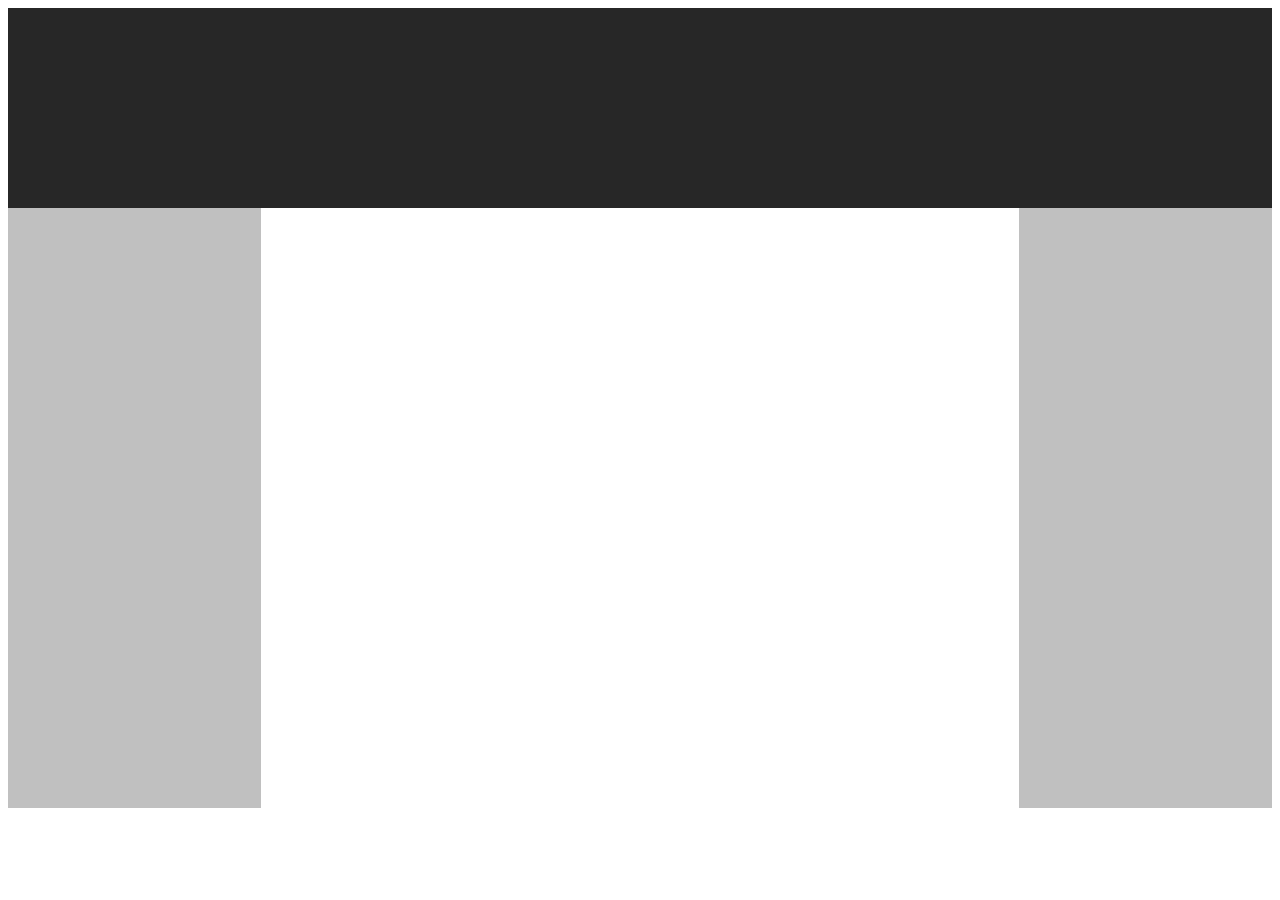
<file: first/index.html>
<!DOCTYPE html>
<html>
  <head>
    <link rel="stylesheet" type="text/css" href="style.css" />
  </head>
  <body>
    <main class = "main-page">
      <section class = "top-header"></section>
      <section class = "body-page"></section>
    </main>
  </body>
</html>
</file>
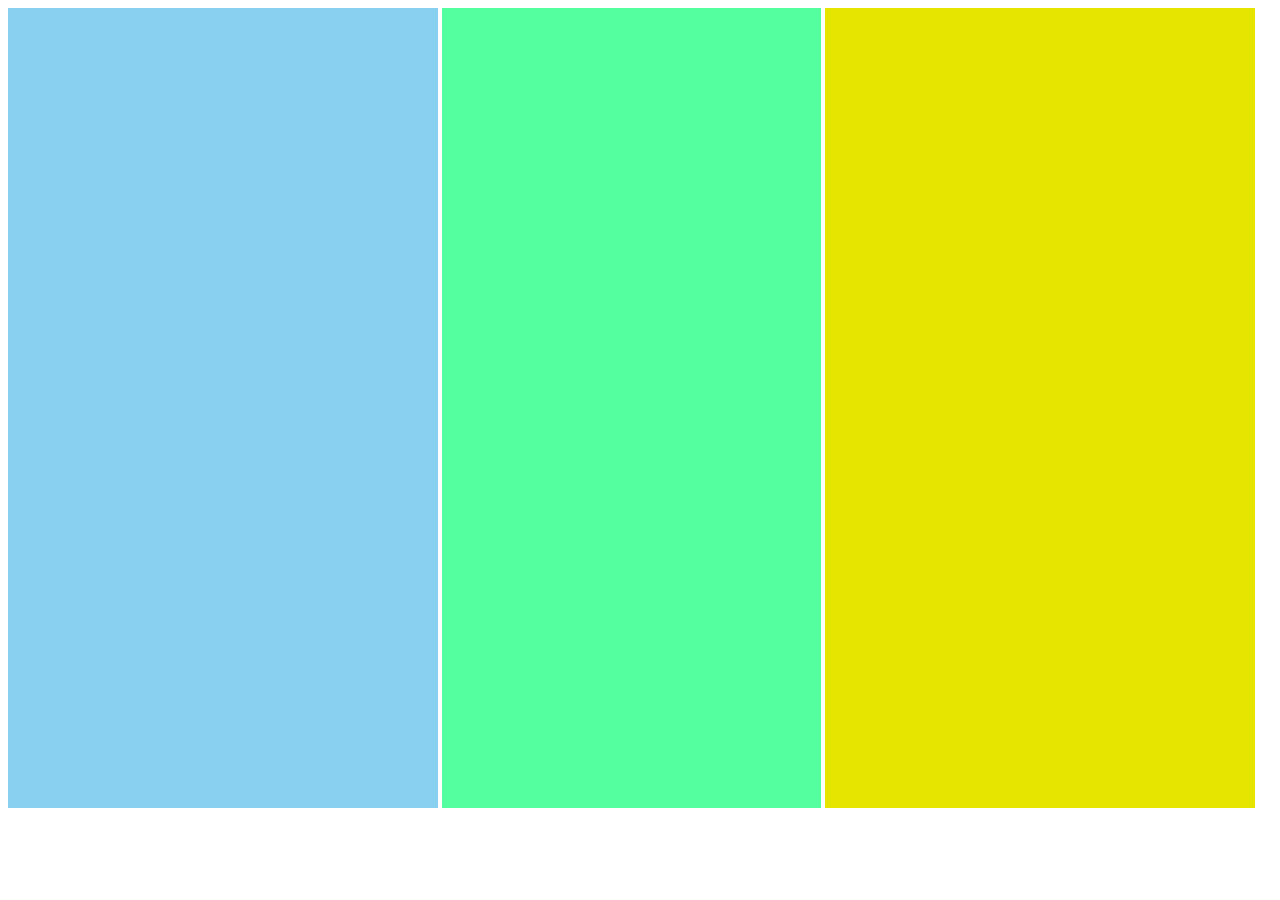
<file: second/index.html>
<!DOCTYPE html>
<html>
<head>
  <link rel="stylesheet" type="text/css" href="style.css" />
</head>
<body>
  <section class = "blue"></section>
  <section class = "green"></section>
  <section class = "yellow"></section>
</body>
</html>
</file>
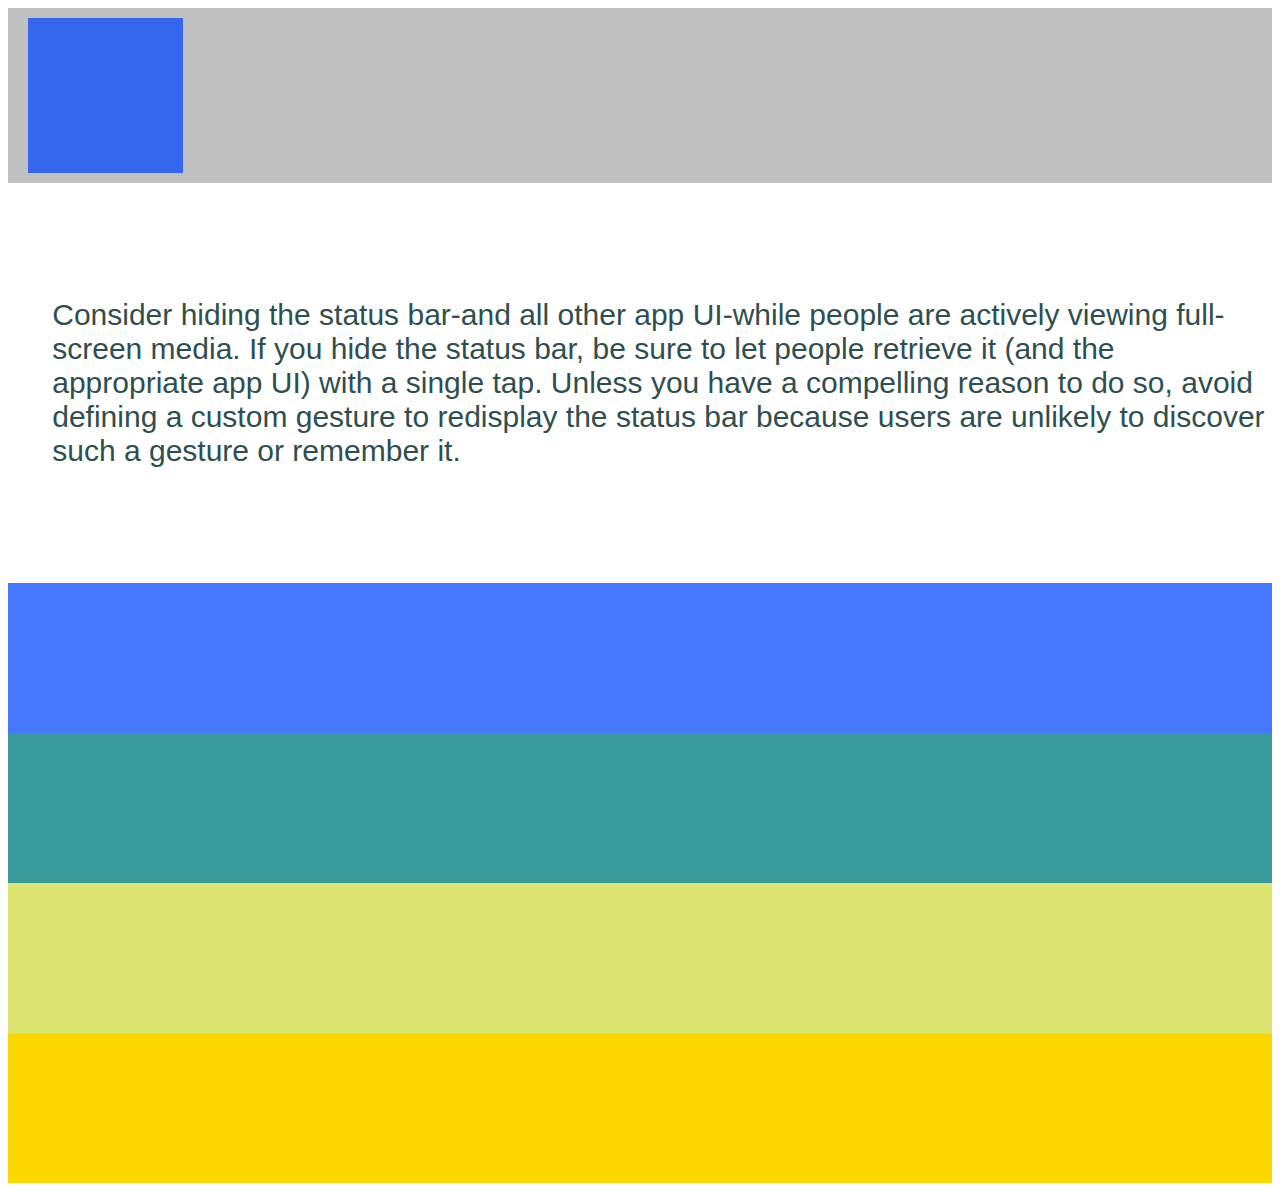
<file: third/index.html>
<!DOCTYPE html>
<html>
<head>
  <link rel="stylesheet" type="text/css" href="style.css" />
</head>
<body>
  <main class = "underlay">
    <section class = "header">
      <div class = "small-blue"></div>
    </section>
    <section class = "body-page">
      <p class = "text">Consider hiding the status bar-and all other app UI-while people are actively viewing full-screen media. If you hide the status bar, be sure to let people retrieve it (and the appropriate app UI) with a single tap. Unless you have a compelling reason to do so, avoid defining a custom gesture to redisplay the status bar because users are unlikely to discover such a gesture or remember it.</p>
    </section>
    <section class = "blue"></section>
    <section class = "teal"></section>
    <section class = "beige"></section>
    <section class = "gold"></section>
  </main>
</body>
</html>
</file>
<file: first/style.css>
.main-page {
  width: 100%;
  height: 100%;
  background-color: silver;
}
.top-header {
  width: 100%;
  height: 200px;
  background-color: rgba(0, 0, 0, 0.8);
}
.body-page {
  width: 60%;
  height: 600px;
  background-color: white;
  position: relative;
  align-content: center;
  margin-left: 20%;
  margin-right: 20%;
}
</file>
<file: second/style.css>
.blue {
  background-color: #89cff0;
  height: 800px;
  width: 34%;
  display: inline-block;
}
.green {
  background-color: #54ff9f;
  height: 800px;
  width: 30%;
  display: inline-block;
}
.yellow {
  background-color: #e5e500;
  height: 800px;
  width: 34%;
  display: inline-block
}
</file>
<file: third/style.css>
html {
  box-sizing: border-box;
}
*, *:before, *:after {
  box-sizing: inherit;
}
.underlay {
  height: auto;
  width: auto;
  background-color: white;
}
.header {
    height: 175px;
    width: 100%;
    background-color: silver;
    padding-top: 10px;
}
.small-blue {
  height: 155px;
  width: 155px;
  background-color: rgba(0, 70, 255, 0.73);
  margin-left: 20px;
}
.body-page {
  height: 400px;
  width: 100%;
  background-color: white;
  text-align: left;
  padding-top: 35px;
}
.text {
  font-size: 30px;
  font-family: sans-serif;
  padding-top: 50px;
  color: #2f4f4f;
  margin-left: 3.5%;
}
.blue {
  height: 150px;
  width: 100%;
  background-color: rgba(0, 70, 255, 0.73);
}
.teal {
    height: 150px;
    width: 100%;
    background-color: rgba(0, 128, 128, 0.78);
}
.beige {
    height: 150px;
    width: 100%;
    background-color: rgba(205, 220, 57, 0.73);
}
.gold {
  height: 150px;
  width: 100%;
  background-color: gold;
}
</file>
